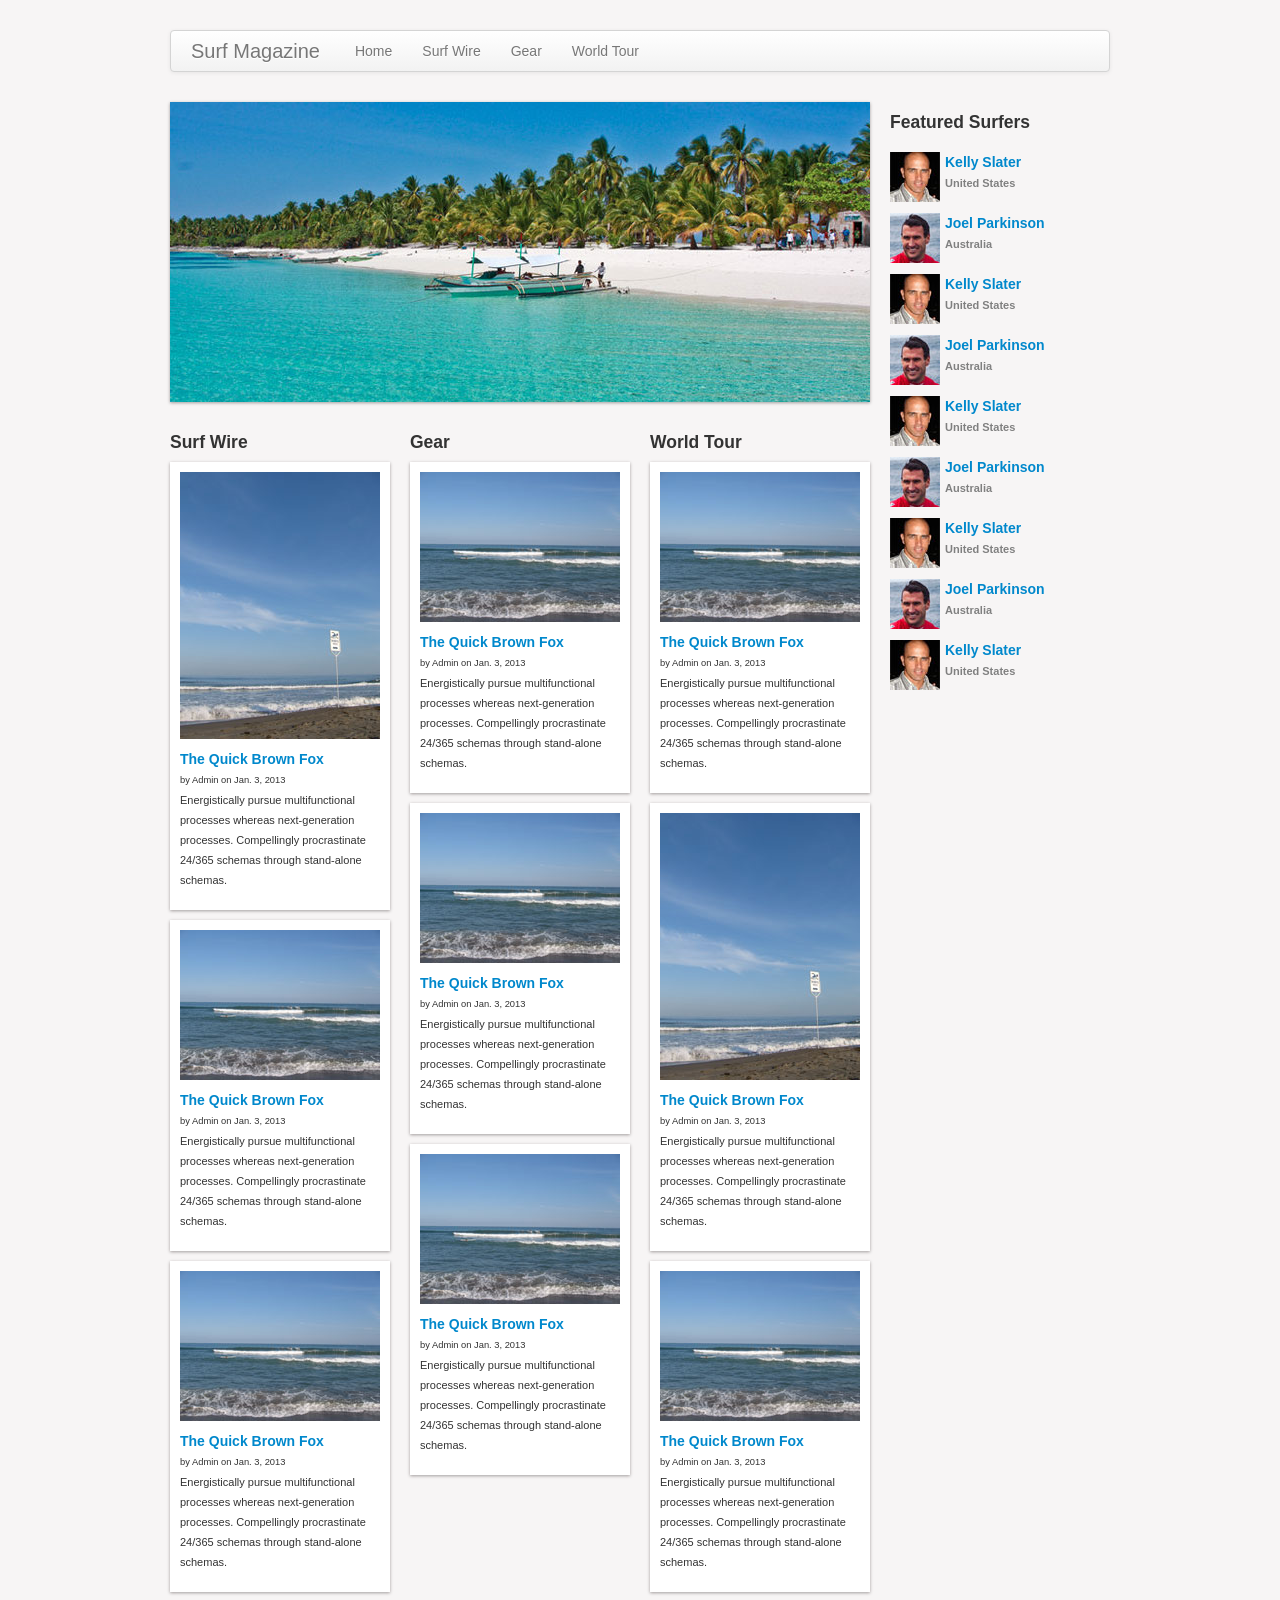
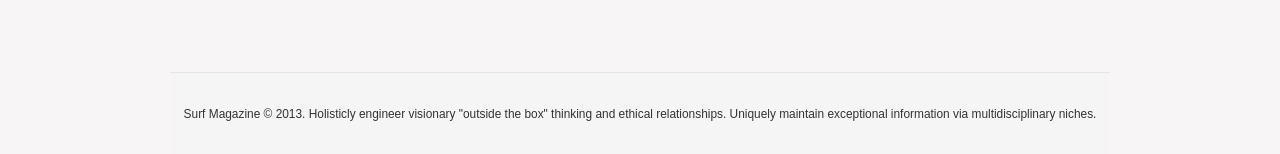
<file: index.html>
<!doctype html>
<!--[if lt IE 7]>      <html class="no-js lt-ie9 lt-ie8 lt-ie7" lang="en"> <![endif]-->
<!--[if IE 7]>         <html class="no-js lt-ie9 lt-ie8" lang="en"> <![endif]-->
<!--[if IE 8]>         <html class="no-js lt-ie9" lang="en"> <![endif]-->
<!--[if gt IE 8]><!--> <html class="no-js" lang="en"> <!--<![endif]-->
<head>

	<title>PAGE TITLE - Surf Magazine</title>

	<meta charset="utf-8">
	<meta http-equiv="X-UA-Compatible" content="IE=edge,chrome=1">
	<meta name="description" content="">
	<meta name="author" content="">


	<!-- OPEN GRAPH META DATA START -->
	<meta name="og:title" content="">
	<meta name="og:type" content="">
	<meta name="og:image" content="">
	<meta name="og:url" content="">
	<meta name="og:site_name" content="">
	<meta name="og:description" content="">
	<!-- OPEN GRAPH META DATA END -->

	
	<!-- MOBILE VIEWPORT START -->
	<meta name="viewport" content="width=device-width, initial-scale=1.0">
	<meta name="apple-mobile-web-app-capable" content="yes" />
	<!-- MOBILE VIEWPORT END -->

	
	<!-- STYLES START -->
	<link rel="stylesheet" media="screen" href="/static/styles/bootstrap.css">
	<link rel="stylesheet" media="screen" href="/static/styles/master.css">
	<script type="text/javascript" src="/static/scripts/modernizr.js"></script>
	<link rel="author" href="humans.txt">
	<!-- STYLES END -->

</head>
<body>

	<!-- WRAPPER START -->
	<div id="wrapper" class="container">
		
		<!-- HEADER START -->
		<div class="navbar">
			<div class="navbar-inner">
				<a href="/" class="brand">Surf Magazine</a>
				<ul class="nav">
					<li><a href="/">Home</a></li>
					<li><a href="/surf-wire/">Surf Wire</a></li>
					<li><a href="/gear/">Gear</a></li>
					<li><a href="/world-tour/">World Tour</a></li>
				</ul>
			</div>
		</div>
		<!-- HEADER END -->


		<!-- CONTENT START -->
		<div class="main" role="main">
			
			<div class="row">

				<!-- LEFT COLUMN -->
				<div class="span9">

					<!-- CAROUSEL -->
					<div class="row">
						<div class="span9 poster">
							<img src="/static/images/poster.jpg">							
						</div>
					</div>
					<!-- CAROUSEL -->

					<!-- 3 COLUMNS -->
					<div class="row latest-articles">

						<!-- CATEGORY -->
						<div class="span3">
							<h4>Surf Wire</h4>

							<article>
								<img src="/static/images/img_portrait.jpg">
								<h5><a href="#">The Quick Brown Fox</a></h5>
								<small>by Admin on Jan. 3, 2013</small>
								<p>Energistically pursue multifunctional processes whereas next-generation processes. Compellingly procrastinate 24/365 schemas through stand-alone schemas.</p>
							</article>
							<article>
								<img src="/static/images/img_landscape.jpg">
								<h5><a href="#">The Quick Brown Fox</a></h5>
								<small>by Admin on Jan. 3, 2013</small>
								<p>Energistically pursue multifunctional processes whereas next-generation processes. Compellingly procrastinate 24/365 schemas through stand-alone schemas.</p>
							</article>
							<article>
								<img src="/static/images/img_landscape.jpg">
								<h5><a href="#">The Quick Brown Fox</a></h5>
								<small>by Admin on Jan. 3, 2013</small>
								<p>Energistically pursue multifunctional processes whereas next-generation processes. Compellingly procrastinate 24/365 schemas through stand-alone schemas.</p>
							</article>
						</div>
						<!-- CATEGORY -->

						<!-- CATEGORY -->
						<div class="span3">
							<h4>Gear</h4>

							<article>
								<img src="/static/images/img_landscape.jpg">
								<h5><a href="#">The Quick Brown Fox</a></h5>
								<small>by Admin on Jan. 3, 2013</small>
								<p>Energistically pursue multifunctional processes whereas next-generation processes. Compellingly procrastinate 24/365 schemas through stand-alone schemas.</p>
							</article>
							<article>
								<img src="/static/images/img_landscape.jpg">
								<h5><a href="#">The Quick Brown Fox</a></h5>
								<small>by Admin on Jan. 3, 2013</small>
								<p>Energistically pursue multifunctional processes whereas next-generation processes. Compellingly procrastinate 24/365 schemas through stand-alone schemas.</p>
							</article>
							<article>
								<img src="/static/images/img_landscape.jpg">
								<h5><a href="#">The Quick Brown Fox</a></h5>
								<small>by Admin on Jan. 3, 2013</small>
								<p>Energistically pursue multifunctional processes whereas next-generation processes. Compellingly procrastinate 24/365 schemas through stand-alone schemas.</p>
							</article>
						</div>
						<!-- CATEGORY -->

						<!-- CATEGORY -->
						<div class="span3">
							<h4>World Tour</h4>

							<article>
								<img src="/static/images/img_landscape.jpg">
								<h5><a href="#">The Quick Brown Fox</a></h5>
								<small>by Admin on Jan. 3, 2013</small>
								<p>Energistically pursue multifunctional processes whereas next-generation processes. Compellingly procrastinate 24/365 schemas through stand-alone schemas.</p>
							</article>
							<article>
								<img src="/static/images/img_portrait.jpg">
								<h5><a href="#">The Quick Brown Fox</a></h5>
								<small>by Admin on Jan. 3, 2013</small>
								<p>Energistically pursue multifunctional processes whereas next-generation processes. Compellingly procrastinate 24/365 schemas through stand-alone schemas.</p>
							</article>
							<article>
								<img src="/static/images/img_landscape.jpg">
								<h5><a href="#">The Quick Brown Fox</a></h5>
								<small>by Admin on Jan. 3, 2013</small>
								<p>Energistically pursue multifunctional processes whereas next-generation processes. Compellingly procrastinate 24/365 schemas through stand-alone schemas.</p>
							</article>
						</div>
						<!-- CATEGORY -->

					</div>
					<!-- 3 COLUMNS -->
				</div>				
				<!-- LEFT COLUMN -->


				<!-- RIGHT COLUMN -->
				<div class="span3 featured-surfers">
					<h4>Featured Surfers</h4>

					<article>
						<img src="/static/images/avatar_01.jpg" align="left">
						<a href="#" class="surfer-name">Kelly Slater</a><br />
						<span class="surfer-country">United States</span>
					</article>

					<article>
						<img src="/static/images/avatar_02.jpg" align="left">
						<a href="#" class="surfer-name">Joel Parkinson</a><br />
						<span class="surfer-country">Australia</span>
					</article>

					<article>
						<img src="/static/images/avatar_01.jpg" align="left">
						<a href="#" class="surfer-name">Kelly Slater</a><br />
						<span class="surfer-country">United States</span>
					</article>

					<article>
						<img src="/static/images/avatar_02.jpg" align="left">
						<a href="#" class="surfer-name">Joel Parkinson</a><br />
						<span class="surfer-country">Australia</span>
					</article>

					<article>
						<img src="/static/images/avatar_01.jpg" align="left">
						<a href="#" class="surfer-name">Kelly Slater</a><br />
						<span class="surfer-country">United States</span>
					</article>

					<article>
						<img src="/static/images/avatar_02.jpg" align="left">
						<a href="#" class="surfer-name">Joel Parkinson</a><br />
						<span class="surfer-country">Australia</span>
					</article>

					<article>
						<img src="/static/images/avatar_01.jpg" align="left">
						<a href="#" class="surfer-name">Kelly Slater</a><br />
						<span class="surfer-country">United States</span>
					</article>

					<article>
						<img src="/static/images/avatar_02.jpg" align="left">
						<a href="#" class="surfer-name">Joel Parkinson</a><br />
						<span class="surfer-country">Australia</span>
					</article>

					<article>
						<img src="/static/images/avatar_01.jpg" align="left">
						<a href="#" class="surfer-name">Kelly Slater</a><br />
						<span class="surfer-country">United States</span>
					</article>					
				</div>				
				<!-- RIGHT COLUMN -->

			</div>

		</div>
		<!-- CONTENT END -->


		<!-- FOOTER START -->
		<footer class="main">
			<small>Surf Magazine &copy 2013. Holisticly engineer visionary "outside the box" thinking and ethical relationships. Uniquely maintain exceptional information via multidisciplinary niches. </small>
		</footer>
		<!-- FOOTER END -->

	</div>
	<!-- WRAPPER END -->


	<!-- SCRIPTS START -->
	<script type="text/javascript" src="https://ajax.googleapis.com/ajax/libs/jquery/1.8.2/jquery.min.js"></script>
	<script>window.jQuery || document.write('<script src="/static/scripts/jquery-1.8.2.min.js"><\/script>')</script>
	<script type="text/javascript" src="/static/scripts/bootstrap.js"></script>
	<script type="text/javascript" src="/static/scripts/master.js"></script>
	<!-- SCRIPTS END -->

</body>
</html>
</file>
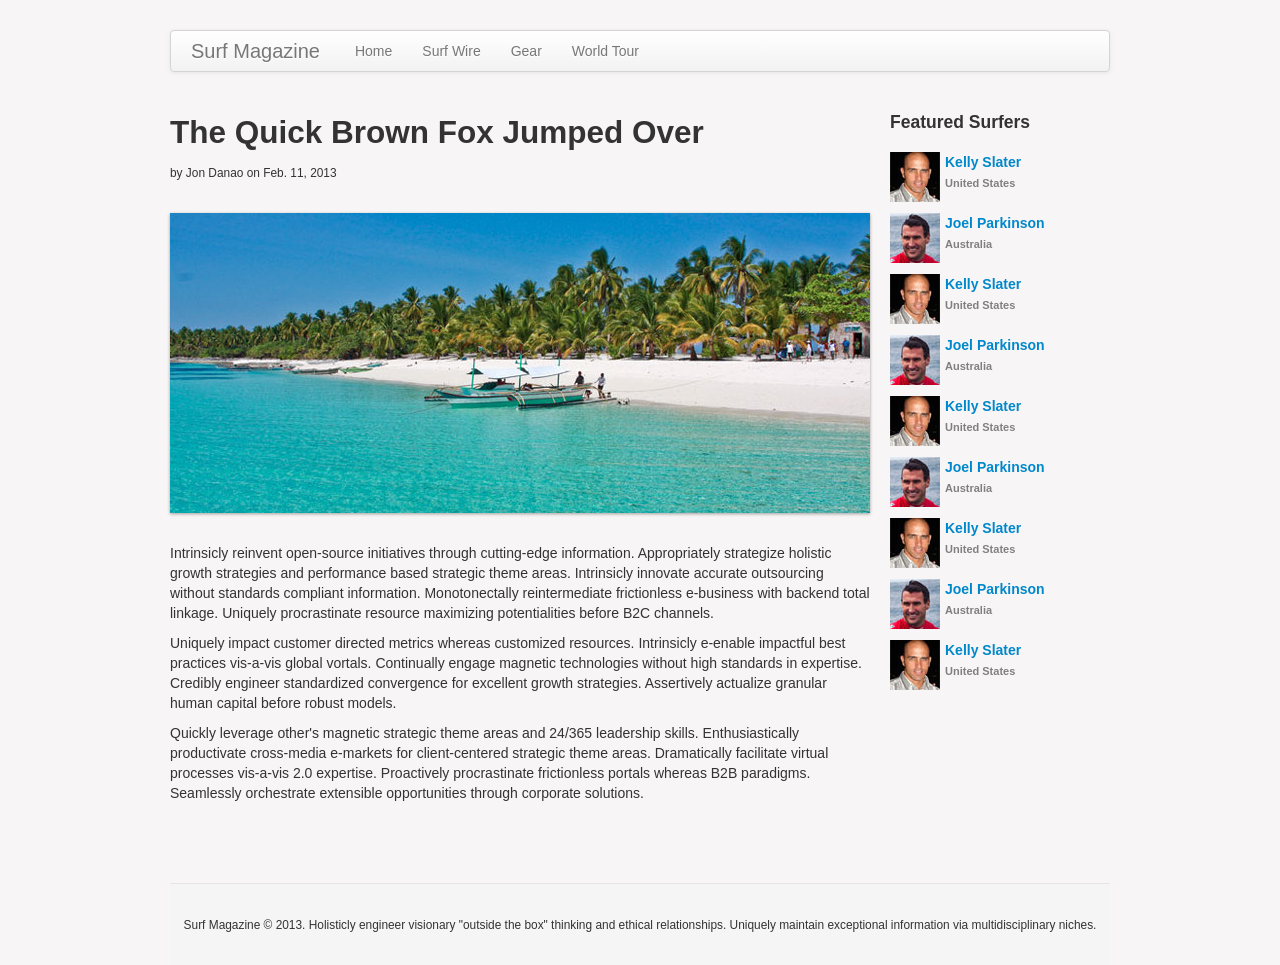
<file: article.html>
<!doctype html>
<!--[if lt IE 7]>      <html class="no-js lt-ie9 lt-ie8 lt-ie7" lang="en"> <![endif]-->
<!--[if IE 7]>         <html class="no-js lt-ie9 lt-ie8" lang="en"> <![endif]-->
<!--[if IE 8]>         <html class="no-js lt-ie9" lang="en"> <![endif]-->
<!--[if gt IE 8]><!--> <html class="no-js" lang="en"> <!--<![endif]-->
<head>

	<title>PAGE TITLE - Surf Magazine</title>

	<meta charset="utf-8">
	<meta http-equiv="X-UA-Compatible" content="IE=edge,chrome=1">
	<meta name="description" content="">
	<meta name="author" content="">


	<!-- OPEN GRAPH META DATA START -->
	<meta name="og:title" content="">
	<meta name="og:type" content="">
	<meta name="og:image" content="">
	<meta name="og:url" content="">
	<meta name="og:site_name" content="">
	<meta name="og:description" content="">
	<!-- OPEN GRAPH META DATA END -->

	
	<!-- MOBILE VIEWPORT START -->
	<meta name="viewport" content="width=device-width, initial-scale=1.0">
	<meta name="apple-mobile-web-app-capable" content="yes" />
	<!-- MOBILE VIEWPORT END -->

	
	<!-- STYLES START -->
	<link rel="stylesheet" media="screen" href="/static/styles/bootstrap.css">
	<link rel="stylesheet" media="screen" href="/static/styles/master.css">
	<script type="text/javascript" src="/static/scripts/modernizr.js"></script>
	<link rel="author" href="humans.txt">
	<!-- STYLES END -->

</head>
<body>

	<!-- WRAPPER START -->
	<div id="wrapper" class="container">
		
		<!-- HEADER START -->
		<div class="navbar">
			<div class="navbar-inner">
				<a href="/" class="brand">Surf Magazine</a>
				<ul class="nav">
					<li><a href="/">Home</a></li>
					<li><a href="/surf-wire/">Surf Wire</a></li>
					<li><a href="/gear/">Gear</a></li>
					<li><a href="/world-tour/">World Tour</a></li>
				</ul>
			</div>
		</div>
		<!-- HEADER END -->


		<!-- CONTENT START -->
		<div class="main" role="main">
			
			<div class="row">

				<!-- LEFT COLUMN -->
				<div class="span9">

					<!-- 3 COLUMNS -->
					<div class="row article">

						<!-- FULL ARTICLE -->
						<div class="span9">
							<h2>The Quick Brown Fox Jumped Over</h2>
							<small>by Jon Danao on Feb. 11, 2013</small>

							<div class="poster"><img src="/static/images/poster.jpg"></div>

							<p>Intrinsicly reinvent open-source initiatives through cutting-edge information. Appropriately strategize holistic growth strategies and performance based strategic theme areas. Intrinsicly innovate accurate outsourcing without standards compliant information. Monotonectally reintermediate frictionless e-business with backend total linkage. Uniquely procrastinate resource maximizing potentialities before B2C channels.</p>

							<p>Uniquely impact customer directed metrics whereas customized resources. Intrinsicly e-enable impactful best practices vis-a-vis global vortals. Continually engage magnetic technologies without high standards in expertise. Credibly engineer standardized convergence for excellent growth strategies. Assertively actualize granular human capital before robust models.</p>

							<p>Quickly leverage other's magnetic strategic theme areas and 24/365 leadership skills. Enthusiastically productivate cross-media e-markets for client-centered strategic theme areas. Dramatically facilitate virtual processes vis-a-vis 2.0 expertise. Proactively procrastinate frictionless portals whereas B2B paradigms. Seamlessly orchestrate extensible opportunities through corporate solutions.</p>
						</div>
						<!-- FULL ARTICLE -->

					</div>
					<!-- 3 COLUMNS -->
				</div>				
				<!-- LEFT COLUMN -->


				<!-- RIGHT COLUMN -->
				<div class="span3 featured-surfers">
					<h4>Featured Surfers</h4>

					<article>
						<img src="/static/images/avatar_01.jpg" align="left">
						<a href="#" class="surfer-name">Kelly Slater</a><br />
						<span class="surfer-country">United States</span>
					</article>

					<article>
						<img src="/static/images/avatar_02.jpg" align="left">
						<a href="#" class="surfer-name">Joel Parkinson</a><br />
						<span class="surfer-country">Australia</span>
					</article>

					<article>
						<img src="/static/images/avatar_01.jpg" align="left">
						<a href="#" class="surfer-name">Kelly Slater</a><br />
						<span class="surfer-country">United States</span>
					</article>

					<article>
						<img src="/static/images/avatar_02.jpg" align="left">
						<a href="#" class="surfer-name">Joel Parkinson</a><br />
						<span class="surfer-country">Australia</span>
					</article>

					<article>
						<img src="/static/images/avatar_01.jpg" align="left">
						<a href="#" class="surfer-name">Kelly Slater</a><br />
						<span class="surfer-country">United States</span>
					</article>

					<article>
						<img src="/static/images/avatar_02.jpg" align="left">
						<a href="#" class="surfer-name">Joel Parkinson</a><br />
						<span class="surfer-country">Australia</span>
					</article>

					<article>
						<img src="/static/images/avatar_01.jpg" align="left">
						<a href="#" class="surfer-name">Kelly Slater</a><br />
						<span class="surfer-country">United States</span>
					</article>

					<article>
						<img src="/static/images/avatar_02.jpg" align="left">
						<a href="#" class="surfer-name">Joel Parkinson</a><br />
						<span class="surfer-country">Australia</span>
					</article>

					<article>
						<img src="/static/images/avatar_01.jpg" align="left">
						<a href="#" class="surfer-name">Kelly Slater</a><br />
						<span class="surfer-country">United States</span>
					</article>					
				</div>				
				<!-- RIGHT COLUMN -->

			</div>

		</div>
		<!-- CONTENT END -->


		<!-- FOOTER START -->
		<footer class="main">
			<small>Surf Magazine &copy 2013. Holisticly engineer visionary "outside the box" thinking and ethical relationships. Uniquely maintain exceptional information via multidisciplinary niches. </small>
		</footer>
		<!-- FOOTER END -->

	</div>
	<!-- WRAPPER END -->


	<!-- SCRIPTS START -->
	<script type="text/javascript" src="https://ajax.googleapis.com/ajax/libs/jquery/1.8.2/jquery.min.js"></script>
	<script>window.jQuery || document.write('<script src="/static/scripts/jquery-1.8.2.min.js"><\/script>')</script>
	<script type="text/javascript" src="/static/scripts/bootstrap.js"></script>
	<script type="text/javascript" src="/static/scripts/master.js"></script>
	<!-- SCRIPTS END -->

</body>
</html>
</file>
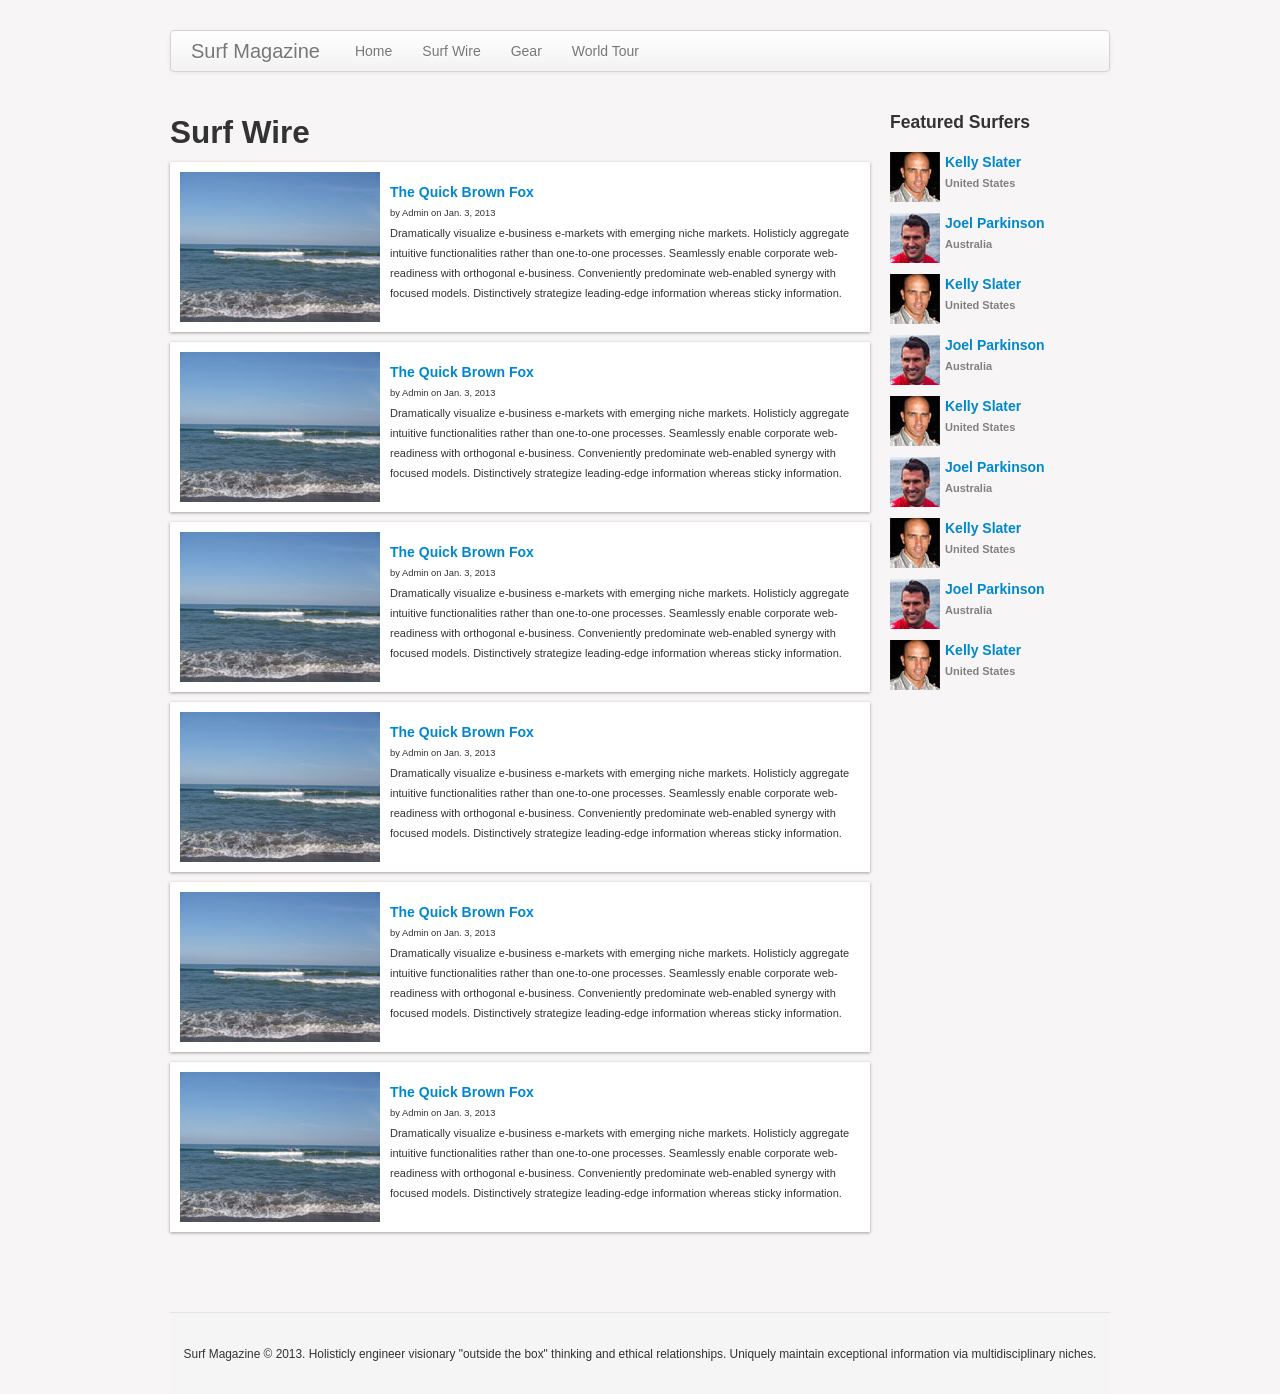
<file: category.html>
<!doctype html>
<!--[if lt IE 7]>      <html class="no-js lt-ie9 lt-ie8 lt-ie7" lang="en"> <![endif]-->
<!--[if IE 7]>         <html class="no-js lt-ie9 lt-ie8" lang="en"> <![endif]-->
<!--[if IE 8]>         <html class="no-js lt-ie9" lang="en"> <![endif]-->
<!--[if gt IE 8]><!--> <html class="no-js" lang="en"> <!--<![endif]-->
<head>

	<title>PAGE TITLE - Surf Magazine</title>

	<meta charset="utf-8">
	<meta http-equiv="X-UA-Compatible" content="IE=edge,chrome=1">
	<meta name="description" content="">
	<meta name="author" content="">


	<!-- OPEN GRAPH META DATA START -->
	<meta name="og:title" content="">
	<meta name="og:type" content="">
	<meta name="og:image" content="">
	<meta name="og:url" content="">
	<meta name="og:site_name" content="">
	<meta name="og:description" content="">
	<!-- OPEN GRAPH META DATA END -->

	
	<!-- MOBILE VIEWPORT START -->
	<meta name="viewport" content="width=device-width, initial-scale=1.0">
	<meta name="apple-mobile-web-app-capable" content="yes" />
	<!-- MOBILE VIEWPORT END -->

	
	<!-- STYLES START -->
	<link rel="stylesheet" media="screen" href="/static/styles/bootstrap.css">
	<link rel="stylesheet" media="screen" href="/static/styles/master.css">
	<script type="text/javascript" src="/static/scripts/modernizr.js"></script>
	<link rel="author" href="humans.txt">
	<!-- STYLES END -->

</head>
<body>

	<!-- WRAPPER START -->
	<div id="wrapper" class="container">
		
		<!-- HEADER START -->
		<div class="navbar">
			<div class="navbar-inner">
				<a href="/" class="brand">Surf Magazine</a>
				<ul class="nav">
					<li><a href="/">Home</a></li>
					<li><a href="/surf-wire/">Surf Wire</a></li>
					<li><a href="/gear/">Gear</a></li>
					<li><a href="/world-tour/">World Tour</a></li>
				</ul>
			</div>
		</div>
		<!-- HEADER END -->


		<!-- CONTENT START -->
		<div class="main" role="main">
			
			<div class="row">

				<!-- LEFT COLUMN -->
				<div class="span9">

					<!-- 3 COLUMNS -->
					<div class="row category-articles">

						<!-- ARTICLES -->
						<div class="span9">
							<h2>Surf Wire</h2>

							<article>
								<img src="/static/images/img_landscape.jpg" align="left">
								<h5><a href="#">The Quick Brown Fox</a></h5>
								<small>by Admin on Jan. 3, 2013</small>
								<p>Dramatically visualize e-business e-markets with emerging niche markets. Holisticly aggregate intuitive functionalities rather than one-to-one processes. Seamlessly enable corporate web-readiness with orthogonal e-business. Conveniently predominate web-enabled synergy with focused models. Distinctively strategize leading-edge information whereas sticky information.</p>
							</article>

							<article>
								<img src="/static/images/img_landscape.jpg" align="left">
								<h5><a href="#">The Quick Brown Fox</a></h5>
								<small>by Admin on Jan. 3, 2013</small>
								<p>Dramatically visualize e-business e-markets with emerging niche markets. Holisticly aggregate intuitive functionalities rather than one-to-one processes. Seamlessly enable corporate web-readiness with orthogonal e-business. Conveniently predominate web-enabled synergy with focused models. Distinctively strategize leading-edge information whereas sticky information.</p>
							</article>

							<article>
								<img src="/static/images/img_landscape.jpg" align="left">
								<h5><a href="#">The Quick Brown Fox</a></h5>
								<small>by Admin on Jan. 3, 2013</small>
								<p>Dramatically visualize e-business e-markets with emerging niche markets. Holisticly aggregate intuitive functionalities rather than one-to-one processes. Seamlessly enable corporate web-readiness with orthogonal e-business. Conveniently predominate web-enabled synergy with focused models. Distinctively strategize leading-edge information whereas sticky information.</p>
							</article>

							<article>
								<img src="/static/images/img_landscape.jpg" align="left">
								<h5><a href="#">The Quick Brown Fox</a></h5>
								<small>by Admin on Jan. 3, 2013</small>
								<p>Dramatically visualize e-business e-markets with emerging niche markets. Holisticly aggregate intuitive functionalities rather than one-to-one processes. Seamlessly enable corporate web-readiness with orthogonal e-business. Conveniently predominate web-enabled synergy with focused models. Distinctively strategize leading-edge information whereas sticky information.</p>
							</article>
							
							<article>
								<img src="/static/images/img_landscape.jpg" align="left">
								<h5><a href="#">The Quick Brown Fox</a></h5>
								<small>by Admin on Jan. 3, 2013</small>
								<p>Dramatically visualize e-business e-markets with emerging niche markets. Holisticly aggregate intuitive functionalities rather than one-to-one processes. Seamlessly enable corporate web-readiness with orthogonal e-business. Conveniently predominate web-enabled synergy with focused models. Distinctively strategize leading-edge information whereas sticky information.</p>
							</article>

							<article>
								<img src="/static/images/img_landscape.jpg" align="left">
								<h5><a href="#">The Quick Brown Fox</a></h5>
								<small>by Admin on Jan. 3, 2013</small>
								<p>Dramatically visualize e-business e-markets with emerging niche markets. Holisticly aggregate intuitive functionalities rather than one-to-one processes. Seamlessly enable corporate web-readiness with orthogonal e-business. Conveniently predominate web-enabled synergy with focused models. Distinctively strategize leading-edge information whereas sticky information.</p>
							</article>
							
						</div>
						<!-- ARTICLES -->

					</div>
					<!-- 3 COLUMNS -->
				</div>				
				<!-- LEFT COLUMN -->


				<!-- RIGHT COLUMN -->
				<div class="span3 featured-surfers">
					<h4>Featured Surfers</h4>

					<article>
						<img src="/static/images/avatar_01.jpg" align="left">
						<a href="#" class="surfer-name">Kelly Slater</a><br />
						<span class="surfer-country">United States</span>
					</article>

					<article>
						<img src="/static/images/avatar_02.jpg" align="left">
						<a href="#" class="surfer-name">Joel Parkinson</a><br />
						<span class="surfer-country">Australia</span>
					</article>

					<article>
						<img src="/static/images/avatar_01.jpg" align="left">
						<a href="#" class="surfer-name">Kelly Slater</a><br />
						<span class="surfer-country">United States</span>
					</article>

					<article>
						<img src="/static/images/avatar_02.jpg" align="left">
						<a href="#" class="surfer-name">Joel Parkinson</a><br />
						<span class="surfer-country">Australia</span>
					</article>

					<article>
						<img src="/static/images/avatar_01.jpg" align="left">
						<a href="#" class="surfer-name">Kelly Slater</a><br />
						<span class="surfer-country">United States</span>
					</article>

					<article>
						<img src="/static/images/avatar_02.jpg" align="left">
						<a href="#" class="surfer-name">Joel Parkinson</a><br />
						<span class="surfer-country">Australia</span>
					</article>

					<article>
						<img src="/static/images/avatar_01.jpg" align="left">
						<a href="#" class="surfer-name">Kelly Slater</a><br />
						<span class="surfer-country">United States</span>
					</article>

					<article>
						<img src="/static/images/avatar_02.jpg" align="left">
						<a href="#" class="surfer-name">Joel Parkinson</a><br />
						<span class="surfer-country">Australia</span>
					</article>

					<article>
						<img src="/static/images/avatar_01.jpg" align="left">
						<a href="#" class="surfer-name">Kelly Slater</a><br />
						<span class="surfer-country">United States</span>
					</article>					
				</div>				
				<!-- RIGHT COLUMN -->

			</div>

		</div>
		<!-- CONTENT END -->


		<!-- FOOTER START -->
		<footer class="main">
			<small>Surf Magazine &copy 2013. Holisticly engineer visionary "outside the box" thinking and ethical relationships. Uniquely maintain exceptional information via multidisciplinary niches. </small>
		</footer>
		<!-- FOOTER END -->

	</div>
	<!-- WRAPPER END -->


	<!-- SCRIPTS START -->
	<script type="text/javascript" src="https://ajax.googleapis.com/ajax/libs/jquery/1.8.2/jquery.min.js"></script>
	<script>window.jQuery || document.write('<script src="/static/scripts/jquery-1.8.2.min.js"><\/script>')</script>
	<script type="text/javascript" src="/static/scripts/bootstrap.js"></script>
	<script type="text/javascript" src="/static/scripts/master.js"></script>
	<!-- SCRIPTS END -->

</body>
</html>
</file>
<file: static/styles/master.css>
body
{
  background-color: #F7F5F5;
}

.poster 
{
  background-color: white;
  margin-bottom: 20px;
  box-shadow: 0 1px 3px rgba(34, 25, 25, 0.4);
  -moz-box-shadow: 0 1px 2px rgba(34, 25, 25, 0.4);
  -webkit-box-shadow: 0 1px 3px rgba(34, 25, 25, 0.4);
}

.navbar
{
  margin: 30px 0;
}

.latest-articles,
{
  margin-top: 30px;
}

.latest-articles article
{
  width: 200px;
  padding: 10px;
  margin-bottom: 10px;
  font-size: 11px;
  background-color: white;
  box-shadow: 0 1px 3px rgba(34, 25, 25, 0.4);
  -moz-box-shadow: 0 1px 2px rgba(34, 25, 25, 0.4);
  -webkit-box-shadow: 0 1px 3px rgba(34, 25, 25, 0.4);
}

.latest-articles article h5, .category-articles article h5 
{
  margin-bottom: 0;
}

.featured-surfers article
{
  clear: both;
  margin: 20px 0;
}

.featured-surfers article .surfer-name, .featured-surfers article .surfer-country
{
  font-weight: bold;
  margin-left: 5px;
} 

.featured-surfers article .surfer-country
{
  color: gray;
  font-size: 11px;
}

.category-articles article
{
  height: 150px;
  padding: 10px;
  margin-bottom: 10px;
  font-size: 11px;
  background-color: white;
  box-shadow: 0 1px 3px rgba(34, 25, 25, 0.4);
  -moz-box-shadow: 0 1px 2px rgba(34, 25, 25, 0.4);
  -webkit-box-shadow: 0 1px 3px rgba(34, 25, 25, 0.4);
}

.category-articles article img 
{
  margin-right: 10px;
}

.article .poster
{
  margin: 30px 0;
}

footer 
{
  text-align: center;
  padding: 30px 0;
  margin-top: 70px;
  border-top: 1px solid #E5E5E5;
  background-color: whiteSmoke;
}



/* MOBILE */
body.mobile
{
  padding: 0;
  margin: 0;
}

.mobile .navbar
{
  margin: 0;
}

.mobile .navbar .brand
{
  text-align: center;
  width: 100%;
}

.mobile .navbar .nav a
{
  padding: 10px 11px 10px;
}

.mobile .featured-articles h4
{
  border-top: 1px dotted gray;
  padding: 10px 0;
  margin: 0;
}

.mobile .featured-articles article
{
  margin: 0px 0 20px;
  padding-top: 10px;
  border-top: 1px dotted gray;
}

.mobile .featured-articles article img
{
  margin-right: 10px;
}

.mobile .poster img
{
  width: 100%;
}
</file>
